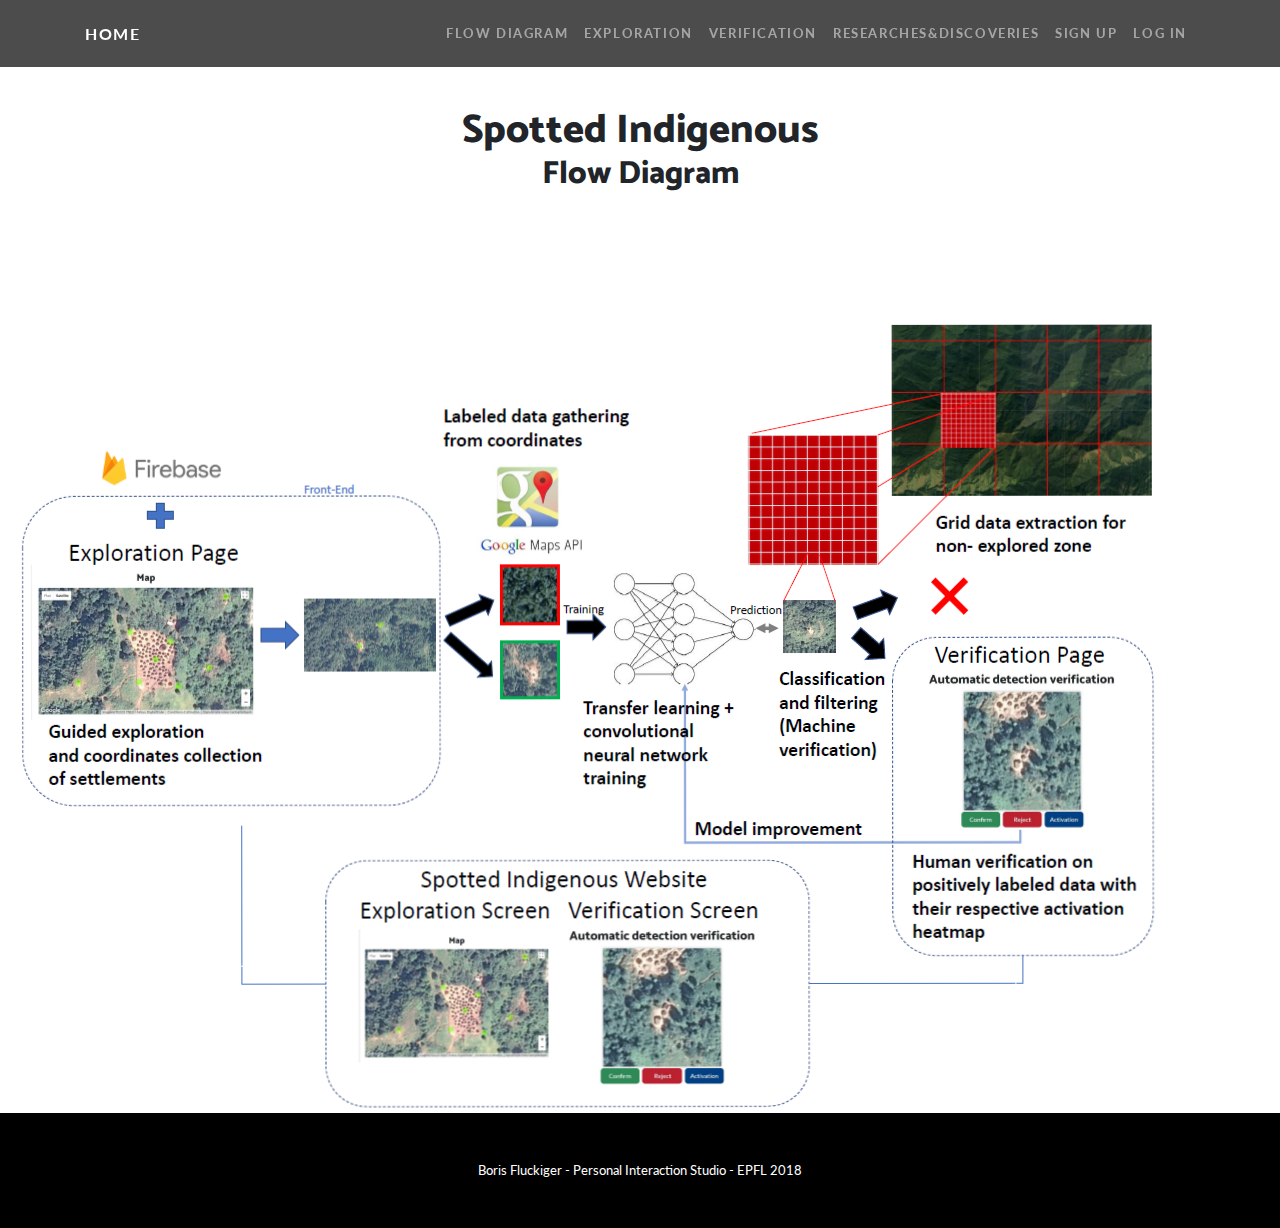
<file: docs/diagram.html>
<!DOCTYPE html>
<html lang="en">

<head>

    <meta charset="utf-8">
    <meta name="viewport" content="width=device-width, initial-scale=1, shrink-to-fit=no">
    <meta name="description" content="">
    <meta name="author" content="">

    <title>Spotted Indigenous Personal Interaction Studio 2018</title>

    <!-- Bootstrap core CSS -->
    <link href="vendor/bootstrap/css/bootstrap.min.css" rel="stylesheet">

    <!-- Custom fonts for this template -->
    <link href="https://fonts.googleapis.com/css?family=Catamaran:100,200,300,400,500,600,700,800,900" rel="stylesheet">
    <link href="https://fonts.googleapis.com/css?family=Lato:100,100i,300,300i,400,400i,700,700i,900,900i" rel="stylesheet">

    <!-- Custom styles for this template -->
    <link href="css/one-page-wonder.css" rel="stylesheet">


</head>

<body>

<!-- Navigation -->
<nav class="navbar navbar-expand-lg navbar-dark navbar-custom fixed-top">
    <div class="container">
        <a class="navbar-brand" href="index.html">Home</a>
        <button class="navbar-toggler" type="button" data-toggle="collapse" data-target="#navbarResponsive" aria-controls="navbarResponsive" aria-expanded="false" aria-label="Toggle navigation">
            <span class="navbar-toggler-icon"></span>
        </button>
        <div class="collapse navbar-collapse" id="navbarResponsive">
            <ul class="navbar-nav ml-auto">
                <li class="nav-item">
                    <a class="nav-link" href="diagram.html">Flow Diagram</a>
                </li>
                <li class="nav-item">
                    <a class="nav-link" href="exploration.html">Exploration</a>
                </li>
                <li class="nav-item">
                    <a class="nav-link" href="verification.html">Verification</a>
                </li>
                <li class="nav-item">
                    <a class="nav-link" href="rd.html">Researches&Discoveries</a>
                </li>
                <li class="nav-item">
                    <a class="nav-link" href="#">Sign Up</a>
                </li>
                <li class="nav-item">
                    <a class="nav-link" href="#">Log In</a>
                </li>
            </ul>
        </div>
    </div>
</nav>

<header class="exploration" style="height: 300px">
    <div class="container">
        <h1 class="masthead-heading mb-0" align="center">Spotted Indigenous</h1>
        <h2 class="masthead-subheading mb-0" align="center">Flow Diagram</h2>
    </div>
</header>

<!-- Content Row -->
<div class="row">
    <div class="col-md-7">
        <img src="img/diagram.png">
    </div>
</div>




<!-- Footer -->
<footer class="py-5 bg-black">
    <div class="container">
        <p class="m-0 text-center text-white small">Boris Fluckiger - Personal Interaction Studio - EPFL 2018</p>
    </div>
    <!-- /.container -->
</footer>

<!-- Bootstrap core JavaScript -->
<script src="vendor/jquery/jquery.min.js"></script>
<script src="vendor/bootstrap/js/bootstrap.bundle.min.js"></script>

</body>

</html>
</file>
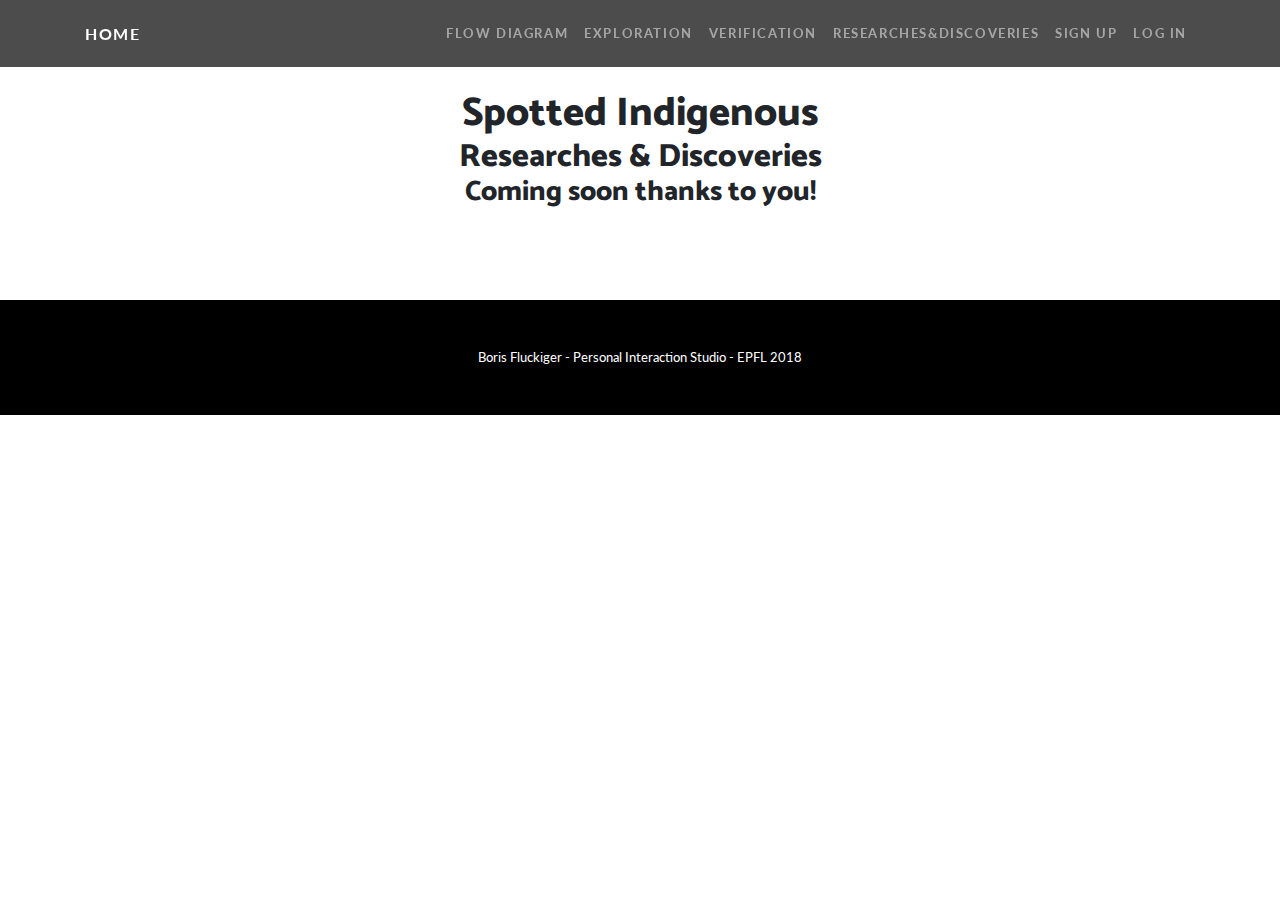
<file: docs/rd.html>
<!DOCTYPE html>
<html lang="en">

<head>

    <meta charset="utf-8">
    <meta name="viewport" content="width=device-width, initial-scale=1, shrink-to-fit=no">
    <meta name="description" content="">
    <meta name="author" content="">

    <title>Spotted Indigenous Personal Interaction Studio 2018</title>

    <!-- Bootstrap core CSS -->
    <link href="vendor/bootstrap/css/bootstrap.min.css" rel="stylesheet">

    <!-- Custom fonts for this template -->
    <link href="https://fonts.googleapis.com/css?family=Catamaran:100,200,300,400,500,600,700,800,900" rel="stylesheet">
    <link href="https://fonts.googleapis.com/css?family=Lato:100,100i,300,300i,400,400i,700,700i,900,900i" rel="stylesheet">

    <!-- Custom styles for this template -->
    <link href="css/one-page-wonder.css" rel="stylesheet">


</head>

<body>

<!-- Navigation -->
<nav class="navbar navbar-expand-lg navbar-dark navbar-custom fixed-top">
    <div class="container">
        <a class="navbar-brand" href="index.html">Home</a>
        <button class="navbar-toggler" type="button" data-toggle="collapse" data-target="#navbarResponsive" aria-controls="navbarResponsive" aria-expanded="false" aria-label="Toggle navigation">
            <span class="navbar-toggler-icon"></span>
        </button>
        <div class="collapse navbar-collapse" id="navbarResponsive">
            <ul class="navbar-nav ml-auto">
                <li class="nav-item">
                    <a class="nav-link" href="diagram.html">Flow Diagram</a>
                </li>
                <li class="nav-item">
                    <a class="nav-link" href="exploration.html">Exploration</a>
                </li>
                <li class="nav-item">
                    <a class="nav-link" href="verification.html">Verification</a>
                </li>
                <li class="nav-item">
                    <a class="nav-link" href="rd.html">Researches&Discoveries</a>
                </li>
                <li class="nav-item">
                    <a class="nav-link" href="#">Sign Up</a>
                </li>
                <li class="nav-item">
                    <a class="nav-link" href="#">Log In</a>
                </li>
            </ul>
        </div>
    </div>
</nav>

<header class="exploration" style="height: 300px">
    <div class="container">
        <h1 class="masthead-heading mb-0" align="center">Spotted Indigenous</h1>
        <h2 class="masthead-subheading mb-0" align="center">Researches & Discoveries</h2>
        <h3 class="masthead-subheading mb-0" align="center">Coming soon thanks to you!</h3>
    </div>
</header>

<!-- Content Row -->
<div class="row">
</div>




<!-- Footer -->
<footer class="py-5 bg-black">
    <div class="container">
        <p class="m-0 text-center text-white small">Boris Fluckiger - Personal Interaction Studio - EPFL 2018</p>
    </div>
    <!-- /.container -->
</footer>

<!-- Bootstrap core JavaScript -->
<script src="vendor/jquery/jquery.min.js"></script>
<script src="vendor/bootstrap/js/bootstrap.bundle.min.js"></script>

</body>

</html>
</file>
<file: docs/css/one-page-wonder.css>
body {
  font-family: 'Lato';
}

ul {
  font-family: 'Lato';
}

h1,
h2,
h3,
h4,
h5,
h6 {
  font-family: 'Catamaran';
  font-weight: 800 !important;
}

.btn-xl {
  text-transform: uppercase;
  padding: 1.5rem 3rem;
  font-size: 0.9rem;
  font-weight: 700;
  letter-spacing: 0.1rem;
}

.bg-black {
  background-color: #000 !important;
}

.rounded-pill {
  border-radius: 5rem;
}

.navbar-custom {
  padding-top: 1rem;
  padding-bottom: 1rem;
  background-color: rgba(0, 0, 0, 0.7);
}

.navbar-custom .navbar-brand {
  text-transform: uppercase;
  font-size: 1rem;
  letter-spacing: 0.1rem;
  font-weight: 700;
}

.navbar-custom .navbar-nav .nav-item .nav-link {
  text-transform: uppercase;
  font-size: 0.8rem;
  font-weight: 700;
  letter-spacing: 0.1rem;
}

header.masthead {
  position: relative;
  overflow: hidden;
  padding-top: calc(7rem + 72px);
  padding-bottom: 7rem;
  background-image: url("../img/jungle_background.jpg");
  background-repeat: no-repeat;
  background-position: center center;
  background-attachment: scroll;
  background-size: cover;
}

header.masthead .masthead-content {
  z-index: 1;
  position: relative;
}

header.masthead .masthead-content .masthead-heading {
  font-size: 4rem;
}

header.masthead .masthead-content .masthead-subheading {
  font-size: 2rem;
}

header.masthead .bg-circle {
  z-index: 0;
  position: absolute;
  border-radius: 100%;
  background: linear-gradient(0deg, #ee0979 0%, #ff6a00 100%);
}

header.masthead .bg-circle-1 {
  height: 90rem;
  width: 90rem;
  bottom: -55rem;
  left: -55rem;
}

header.masthead .bg-circle-2 {
  height: 50rem;
  width: 50rem;
  top: -25rem;
  right: -25rem;
}

header.masthead .bg-circle-3 {
  height: 20rem;
  width: 20rem;
  bottom: -10rem;
  right: 5%;
}

header.masthead .bg-circle-4 {
  height: 30rem;
  width: 30rem;
  top: -5rem;
  right: 35%;
}

@media (min-width: 992px) {
  header.masthead {
    padding-top: calc(10rem + 55px);
    padding-bottom: 10rem;
  }
  header.masthead .masthead-content .masthead-heading {
    font-size: 6rem;
  }
  header.masthead .masthead-content .masthead-subheading {
    font-size: 4rem;
  }
}

.bg-primary {
  background-color: #ee0979 !important;
}

.btn-primary {
  background-color: #ee0979;
  border-color: #ee0979;
}

.btn-primary:active, .btn-primary:focus, .btn-primary:hover {
  background-color: #bd0760 !important;
  border-color: #bd0760 !important;
}

.btn-primary:focus {
  box-shadow: 0 0 0 0.2rem rgba(238, 9, 121, 0.5);
}

.btn-secondary {
  background-color: #ff6a00;
  border-color: #ff6a00;
}

.btn-secondary:active, .btn-secondary:focus, .btn-secondary:hover {
  background-color: #cc5500 !important;
  border-color: #cc5500 !important;
}

.btn-secondary:focus {
  box-shadow: 0 0 0 0.2rem rgba(255, 106, 0, 0.5);
}

header.exploration {
  display: flex;
  justify-content: center;
  align-items: center;
  text-align: center;
}
</file>
